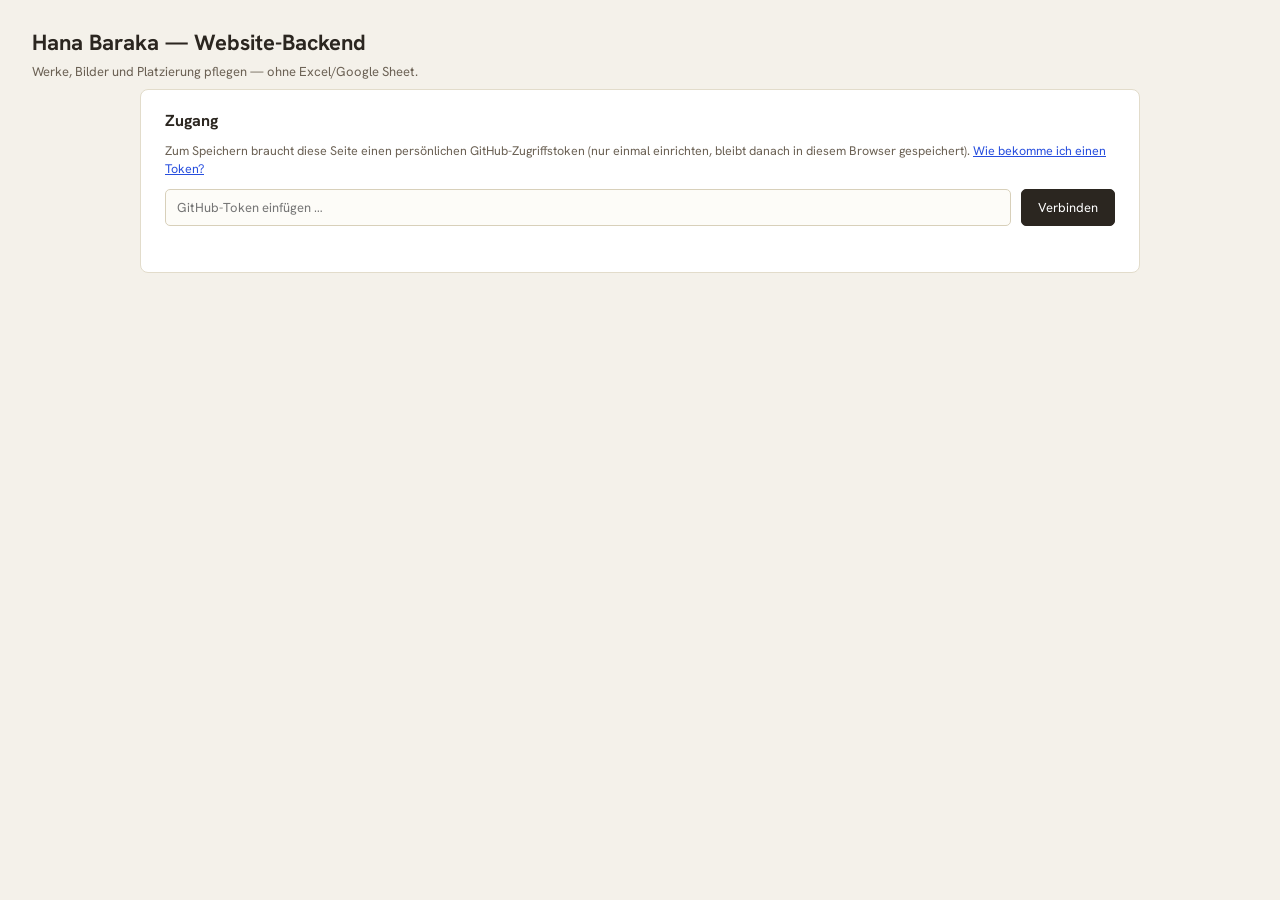
<file: admin/index.html>
<!DOCTYPE html>
<html lang="de">
<head>
<meta charset="utf-8">
<meta name="viewport" content="width=device-width, initial-scale=1">
<title>Hana Baraka — Website-Backend</title>

<!--
  ============================================================================
  Website-Backend (Admin-Seite)

  Diese Seite ersetzt das Google Sheet als Ort, an dem Werk- und Bildinfos
  gepflegt werden. Sie ist selbst wieder nur eine ganz normale statische
  Seite (kein eigener Server!) — "Speichern" funktioniert trotzdem, weil sie
  direkt mit der GitHub-API spricht und Änderungen als Commits ins Repo
  schreibt. Siehe admin.js für die Details und Erklärungen dazu, wie das ohne
  Server geht.

  WICHTIG: Diese Seite ist bewusst NICHT über den Haupt-Nav verlinkt — sie
  ist ein internes Werkzeug für Hana/Charlotte, kein öffentlicher Seitenteil.
-->

<link rel="preconnect" href="https://fonts.googleapis.com">
<link rel="preconnect" href="https://fonts.gstatic.com" crossorigin>
<link href="https://fonts.googleapis.com/css2?family=Hanken+Grotesk:wght@400;500;600;700&display=swap" rel="stylesheet">
<link rel="stylesheet" href="admin.css">
</head>
<body>

<header>
  <h1>Hana Baraka — Website-Backend</h1>
  <p class="sub">Werke, Bilder und Platzierung pflegen — ohne Excel/Google Sheet.</p>
</header>

<!-- ─── Zugang ──────────────────────────────────────────────────────── -->
<section id="auth-panel" class="panel">
  <h2>Zugang</h2>
  <p class="hint">
    Zum Speichern braucht diese Seite einen persönlichen GitHub-Zugriffstoken
    (nur einmal einrichten, bleibt danach in diesem Browser gespeichert).
    <a href="#" id="token-help-toggle">Wie bekomme ich einen Token?</a>
  </p>
  <div id="token-help" class="hint-box" hidden>
    <ol>
      <li>Auf github.com einloggen → oben rechts Profilbild → <em>Settings</em></li>
      <li>Ganz unten links → <em>Developer settings</em> → <em>Personal access tokens</em> → <em>Fine-grained tokens</em></li>
      <li><em>Generate new token</em> → Namen vergeben, Ablaufdatum setzen</li>
      <li>Bei <em>Repository access</em> → <em>Only select repositories</em> → genau dieses Hana-Repo auswählen</li>
      <li>Bei <em>Permissions</em> → <em>Repository permissions</em> → <em>Contents</em> auf <em>Read and write</em> stellen</li>
      <li>Token erzeugen, kopieren (wird nur einmal angezeigt!) und unten einfügen</li>
    </ol>
  </div>
  <div class="row">
    <input type="password" id="token-input" placeholder="GitHub-Token einfügen …" autocomplete="off">
    <button id="connect-btn" class="btn primary">Verbinden</button>
    <button id="disconnect-btn" class="btn" hidden>Trennen</button>
  </div>
  <p id="auth-status" class="status"></p>
</section>

<!-- ─── Hauptbereich (erst sichtbar nach Verbindung) ───────────────────── -->
<main id="app" hidden>

  <nav class="tabs">
    <button class="tab-btn active" data-tab="werke">Werke</button>
    <button class="tab-btn" data-tab="medien">Bilder &amp; Medien</button>
    <button class="tab-btn" data-tab="seite">Seiten-Texte</button>
  </nav>

  <!-- ─── Tab: Werke (stuecke.csv) ─────────────────────────────────── -->
  <section id="tab-werke" class="tab-panel panel">
    <div class="panel-head">
      <h2>Werke</h2>
      <div>
        <button id="werke-add-btn" class="btn">+ Neues Werk</button>
        <button id="werke-save-btn" class="btn primary">Werke speichern</button>
      </div>
    </div>
    <p class="hint">Ein Werk = ein Titel/Preis/Story-Eintrag. Bilder dazu kommen im Tab „Bilder &amp; Medien“ — jedes Werk kann mehrere Bilder haben.</p>
    <div id="werke-table" class="table-wrap"></div>
    <p id="werke-status" class="status"></p>
  </section>

  <!-- ─── Tab: Medien (medien.csv + Bild-Upload) ──────────────────────── -->
  <section id="tab-medien" class="tab-panel panel" hidden>
    <h2>Neues Bild hochladen</h2>
    <p class="hint">
      Das Bild wird automatisch verkleinert und komprimiert (wie alle bisherigen Bilder der Seite),
      danach erscheint es als neue Zeile unten in der Tabelle — dort trägst du ein, zu welchem Werk
      es gehört und wo es erscheinen soll.
    </p>
    <div class="row">
      <input type="text" id="upload-media-id" placeholder="Bild-ID, z.B. flowervase_2">
      <input type="file" id="upload-file" accept="image/*">
      <button id="upload-btn" class="btn primary">Hochladen</button>
    </div>
    <p id="upload-status" class="status"></p>

    <div class="panel-head">
      <h2>Medien</h2>
      <div>
        <button id="medien-add-btn" class="btn">+ Neue Zeile (z.B. Video)</button>
        <button id="medien-save-btn" class="btn primary">Medien speichern</button>
      </div>
    </div>
    <p class="hint">
      „home/portfolio/shop“ bestimmen, wo ein Bild als eigene Kachel auftaucht. „role“ = cover (Hauptbild im Popup) oder detail (weitere Ansicht). Bei Videos: type=video und die YouTube-Video-ID bei video_id eintragen.
    </p>
    <div id="medien-table" class="table-wrap"></div>
    <p id="medien-status" class="status"></p>
  </section>

  <!-- ─── Tab: Seite (texte.csv — feste Seitentexte wie Workshop/Contact) ─── -->
  <section id="tab-seite" class="tab-panel panel" hidden>
    <div class="panel-head">
      <h2>Seiten-Texte</h2>
      <button id="seite-save-btn" class="btn primary">Seiten-Texte speichern</button>
    </div>
    <p class="hint">
      Texte, die fest auf der Seite stehen (Workshop-Abschnitt, Contact-Abschnitt, Navigation, Instagram) —
      unabhängig von den einzelnen Werken oben. Änderungen hier wirken sich auf der Live-Seite aus,
      sobald sie neu geladen wird.
    </p>
    <div id="seite-fields"></div>
    <p id="seite-status" class="status"></p>
  </section>

</main>

<datalist id="piece-id-options"></datalist>

<script src="admin.js"></script>
</body>
</html>
</file>
<file: admin/admin.css>
/* ============================================================
   Hana Baraka — Admin/Backend-Styling
   Bewusst schlicht und funktional gehalten — das ist ein internes
   Werkzeug, keine Besucher-Seite, deshalb keine Markenfarben/-fonts
   aus tokens.css nötig. Lesbarkeit und Klarheit für ein Formular mit
   vielen kleinen Feldern stehen hier vorne an.
   ============================================================ */

*{ box-sizing:border-box; }
html,body{
  margin:0; padding:0;
  background:#f4f1ea; color:#2b2620;
  font-family:'Hanken Grotesk', sans-serif;
  font-size:14px; line-height:1.4;
}

header{ padding:28px 32px 8px; }
header h1{ margin:0 0 4px; font-size:22px; }
header .sub{ margin:0; color:#6b6154; font-size:13px; }

main, section.panel{
  max-width:1000px; margin:0 auto;
}

.panel{
  background:#fff; border:1px solid #e2dccb; border-radius:8px;
  padding:20px 24px; margin:16px 32px;
}

.panel h2{ margin:0 0 10px; font-size:16px; }

.panel-head{
  display:flex; align-items:center; justify-content:space-between;
  flex-wrap:wrap; gap:10px; margin-bottom:6px;
}

.hint{ color:#6b6154; font-size:12.5px; margin:0 0 12px; }
.hint a{ color:#274ede; }

.hint-box{
  background:#f7f4ec; border:1px solid #e2dccb; border-radius:6px;
  padding:10px 16px; margin:0 0 14px; font-size:12.5px;
}
.hint-box ol{ margin:6px 0; padding-left:20px; }
.hint-box li{ margin-bottom:4px; }

.row{ display:flex; flex-wrap:wrap; gap:10px; align-items:center; margin-bottom:8px; }
.row input[type="text"],
.row input[type="password"]{
  flex:1 1 240px; padding:9px 11px; border:1px solid #d8d0ba; border-radius:5px;
  font-family:inherit; font-size:13px; background:#fdfcf8;
}
.row input[type="file"]{ flex:1 1 200px; font-size:12.5px; }

.btn{
  appearance:none; border:1px solid #2b2620; background:#fff; color:#2b2620;
  padding:9px 16px; border-radius:5px; font-family:inherit; font-size:13px;
  cursor:pointer; white-space:nowrap;
}
.btn:hover{ background:#f0ebe0; }
.btn.primary{ background:#2b2620; color:#fff; }
.btn.primary:hover{ background:#463f34; }
.btn:disabled{ opacity:.5; cursor:default; }

.status{ min-height:18px; font-size:12.5px; margin:6px 0 0; }
.status.ok{ color:#1a7a3c; }
.status.err{ color:#c23a2a; }

.tabs{ display:flex; gap:6px; margin:16px 32px 0; }
.tab-btn{
  appearance:none; border:1px solid #e2dccb; border-bottom:none; background:#efe9db;
  color:#6b6154; padding:10px 18px; border-radius:8px 8px 0 0; cursor:pointer;
  font-family:inherit; font-size:13px;
}
.tab-btn.active{ background:#fff; color:#2b2620; font-weight:600; }
main .panel:first-of-type{ margin-top:0; border-radius:0 8px 8px 8px; }

/* ─── Tabellen ─────────────────────────────────────────────────── */
.table-wrap{ overflow-x:auto; }
table{ border-collapse:collapse; width:100%; min-width:720px; }
th, td{ border:1px solid #e6e0d0; padding:5px 6px; text-align:left; vertical-align:middle; }
th{ background:#f7f4ec; font-size:11px; text-transform:uppercase; letter-spacing:.04em; color:#6b6154; }
td input[type="text"], td input[type="number"]{
  width:100%; min-width:70px; border:1px solid transparent; background:transparent;
  padding:4px; font-family:inherit; font-size:12.5px; border-radius:3px;
}
td input[type="text"]:focus, td input[type="number"]:focus{
  border-color:#274ede; background:#fff; outline:none;
}
td input[type="checkbox"]{ width:16px; height:16px; }
.row-delete{
  appearance:none; border:none; background:transparent; color:#c23a2a;
  cursor:pointer; font-size:14px; padding:2px 6px;
}
.row-delete:hover{ background:#fbe6e2; border-radius:4px; }

/* ─── Seite-Tab (beschriftete Formularfelder statt Tabelle) ───────────── */
.field-row{ margin-bottom:14px; }
.field-row label{
  display:block; font-size:11px; text-transform:uppercase; letter-spacing:.04em;
  color:#6b6154; margin-bottom:4px;
}
.field-row input[type="text"], .field-row textarea{
  width:100%; padding:9px 11px; border:1px solid #d8d0ba; border-radius:5px;
  font-family:inherit; font-size:13px; background:#fdfcf8;
}
.field-row textarea{ min-height:70px; resize:vertical; }
.field-row input[type="text"]:focus, .field-row textarea:focus{
  border-color:#274ede; outline:none; background:#fff;
}
</file>
